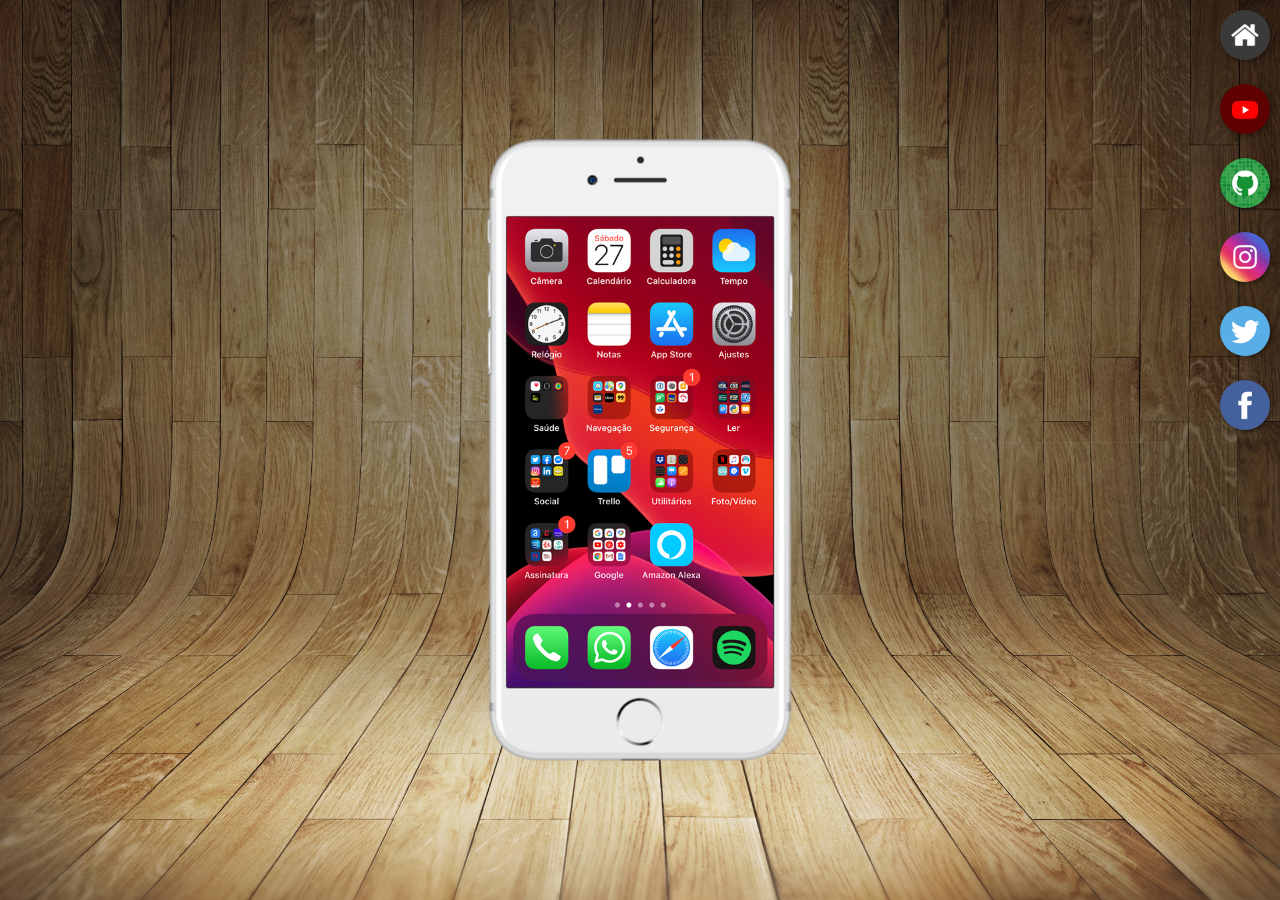
<file: index.html>
<!DOCTYPE html>
<html lang="pt-br">
<head>
    <meta charset="UTF-8">
    <meta name="viewport" content="width=device-width, initial-scale=1.0">
    <title>Projeto </title>
    <link rel="shortcut icon" href="favicon.ico" type="image/x-icon">
    <link rel="stylesheet" href="estilos/style.css">
</head>
<body>
    <main>
        <section id="telefone">

            <iframe src="home.html"  
            name="tela1" id="tela"
            frameborder="0">
            seu navegador não é compatível com o arquivo
        
            </iframe>

        </section>

        <section id="redes-sociais">

            <a href="home.html" target="tela1"><img src="imagens/logo-home.jpg" alt="Home"></a> <br>

            <a href="youtube.html" target="tela1"><img src="imagens/logo-youtube.jpg" alt="Youtube"></a> <br>

            <a href="#"><img src="imagens/logo-github.jpg" alt=""></a> <br>

            <a href="#"><img src="imagens/logo-instagram.jpg" alt=""></a> <br>

            <a href="#"><img src="imagens/logo-twitter.jpg" alt=""></a> <br>

            <a href="#"><img src="imagens/logo-facebook.jpg" alt=""></a> <br>



        </section>
    </main>
    
</body>
</html>
</file>
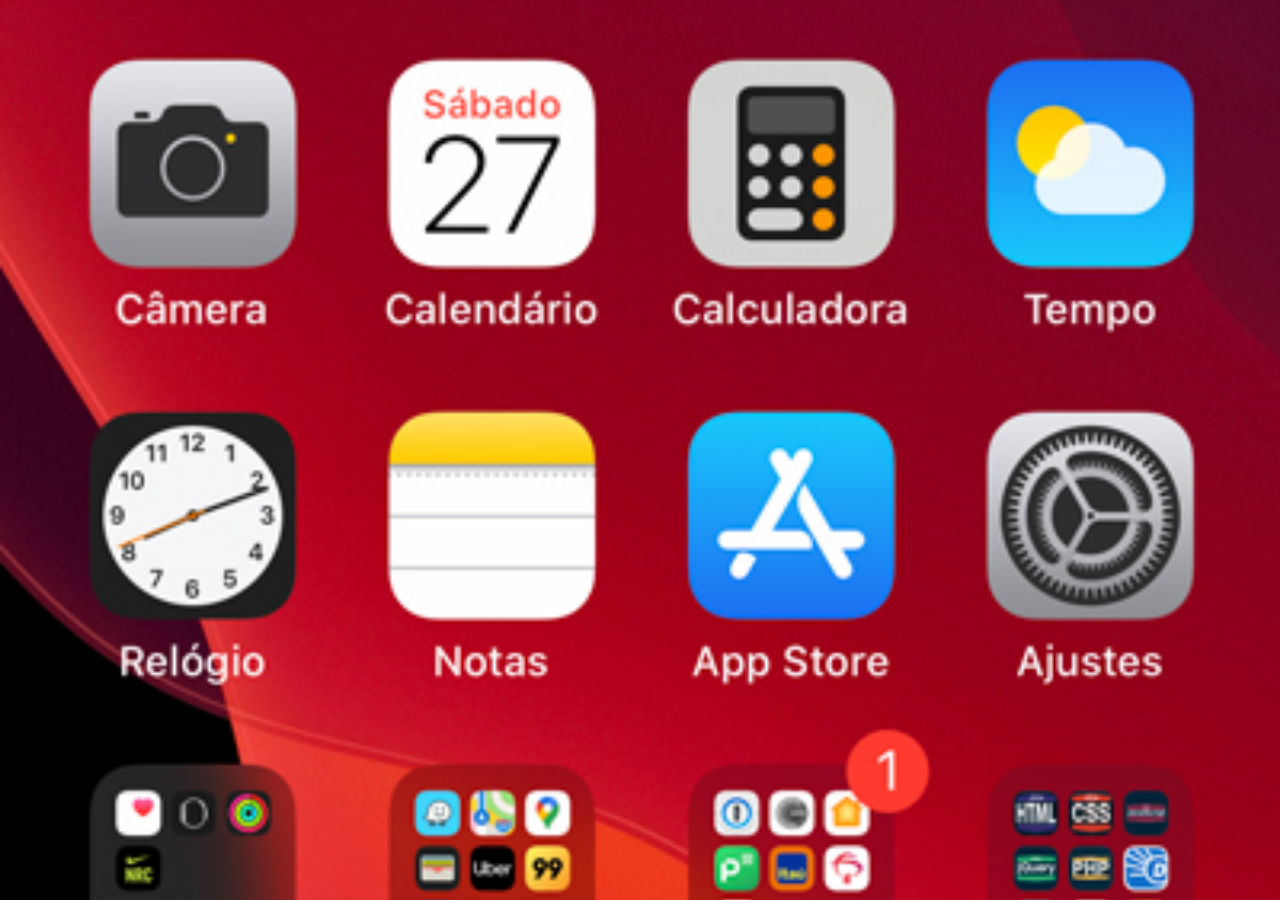
<file: home.html>
<!DOCTYPE html>
<html lang="pt-br">
<head>
    <meta charset="UTF-8">
    <meta name="viewport" content="width=device-width, initial-scale=1.0">
    <title>Home</title>
    <style>
        * {
            margin: 0px;
            padding: 0px;

        }

        body {
            width: 100vw;
            height: 100vh;
            background: black url('imagens/tela-home.jpg') no-repeat top center;
            background-size: cover;
        }
    </style>
</head>
<body>
    
</body>
</html>
</file>
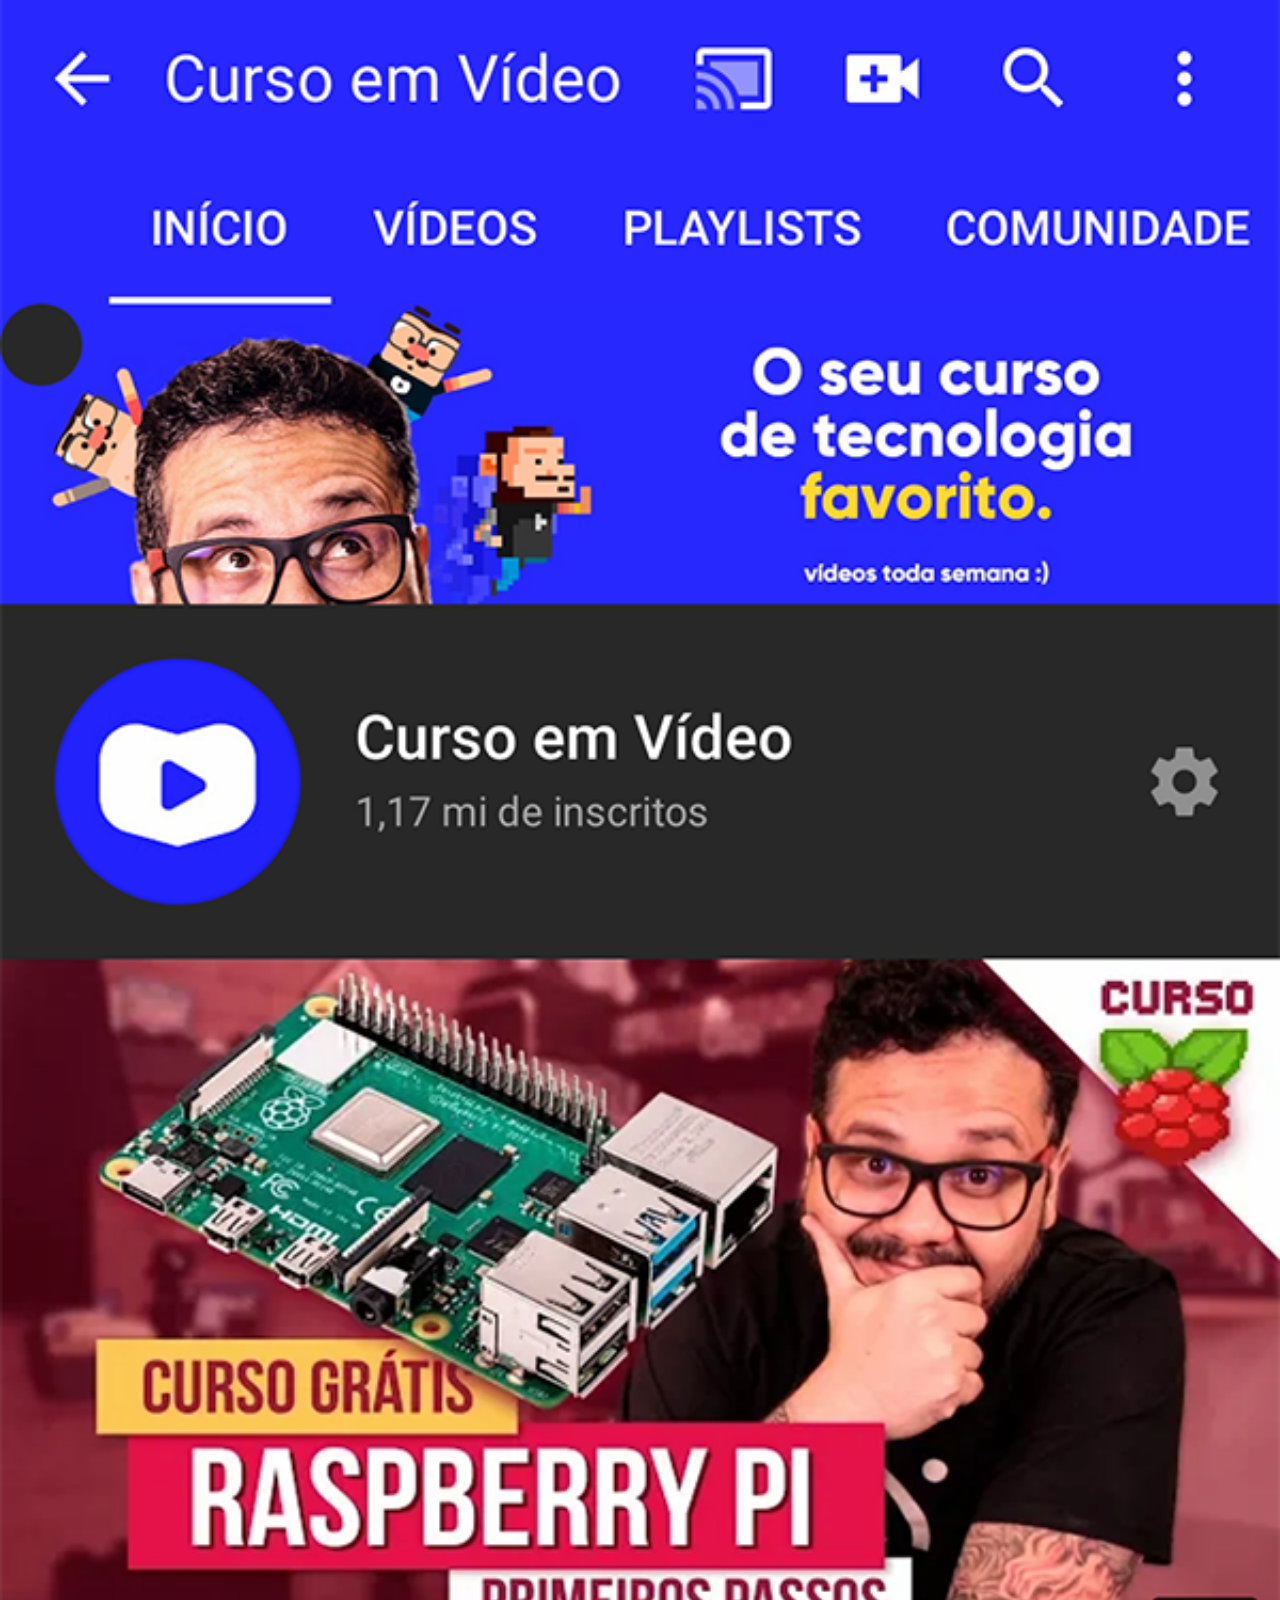
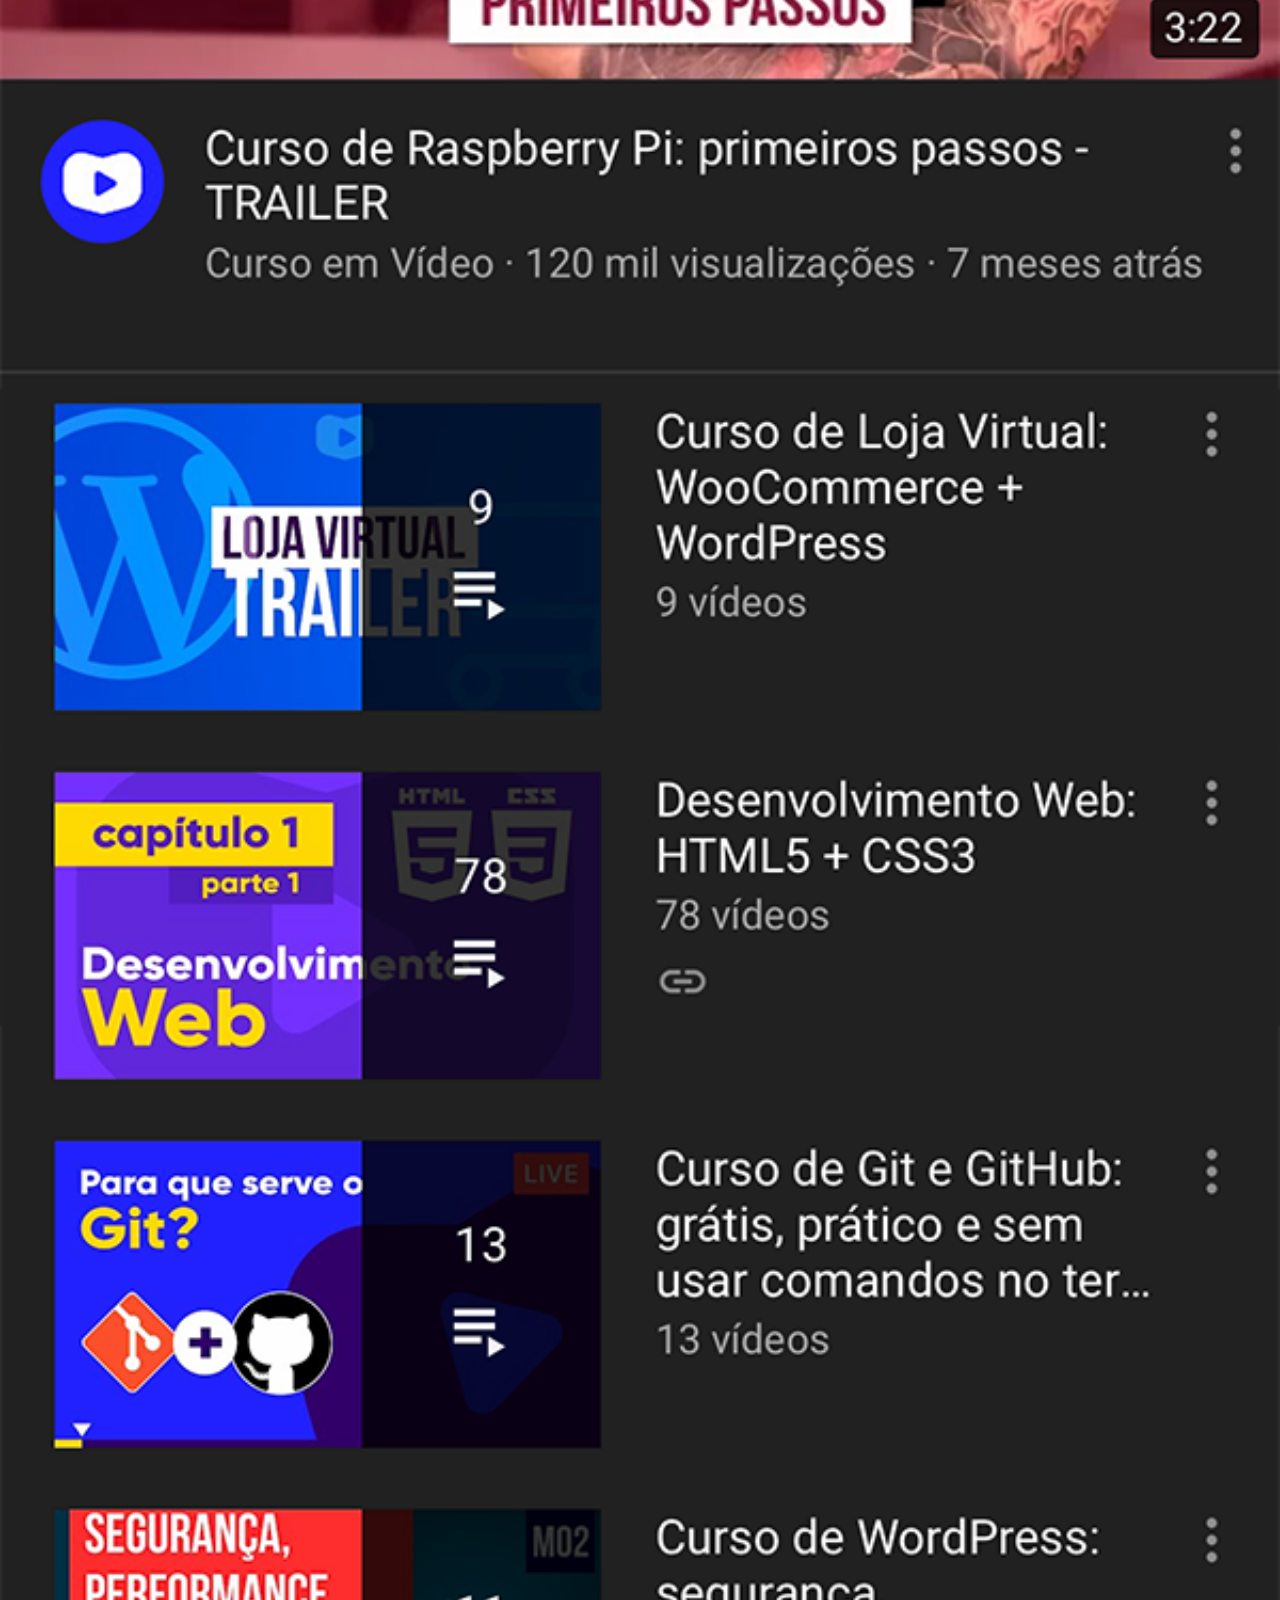
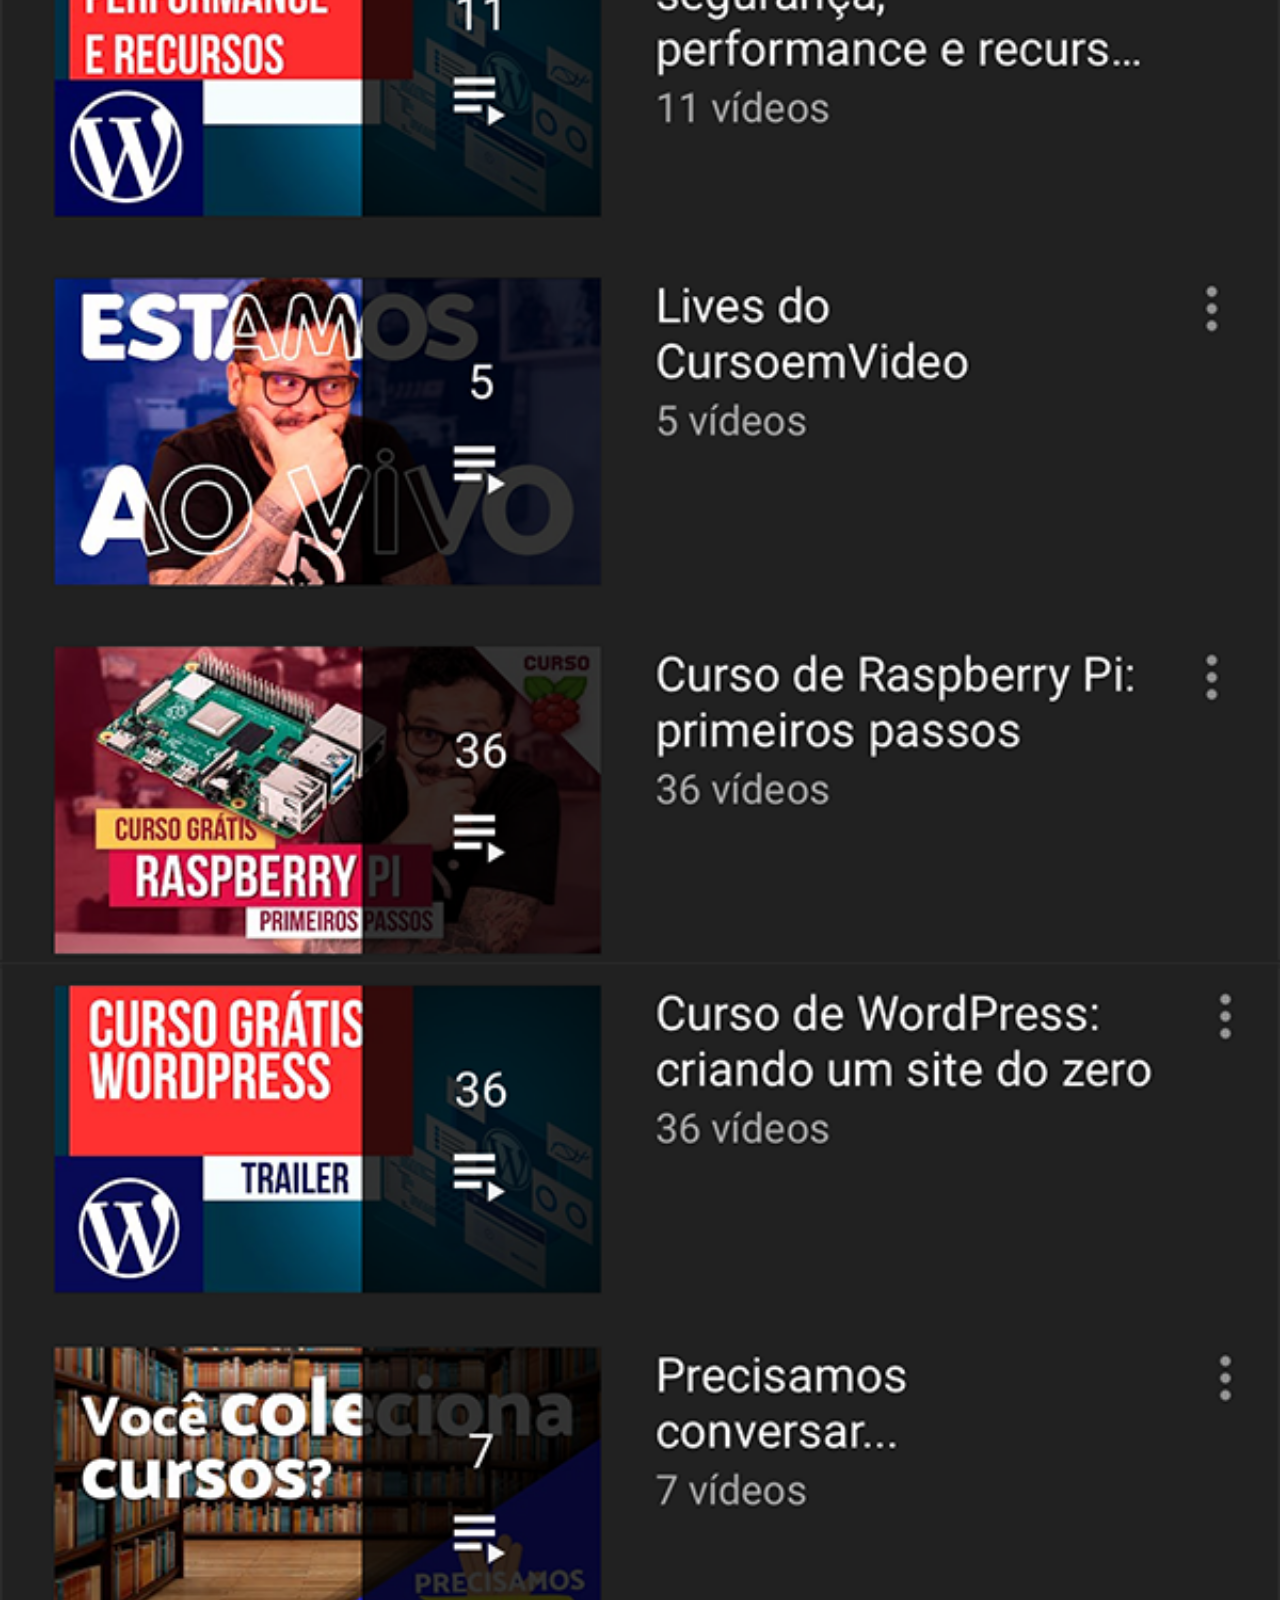
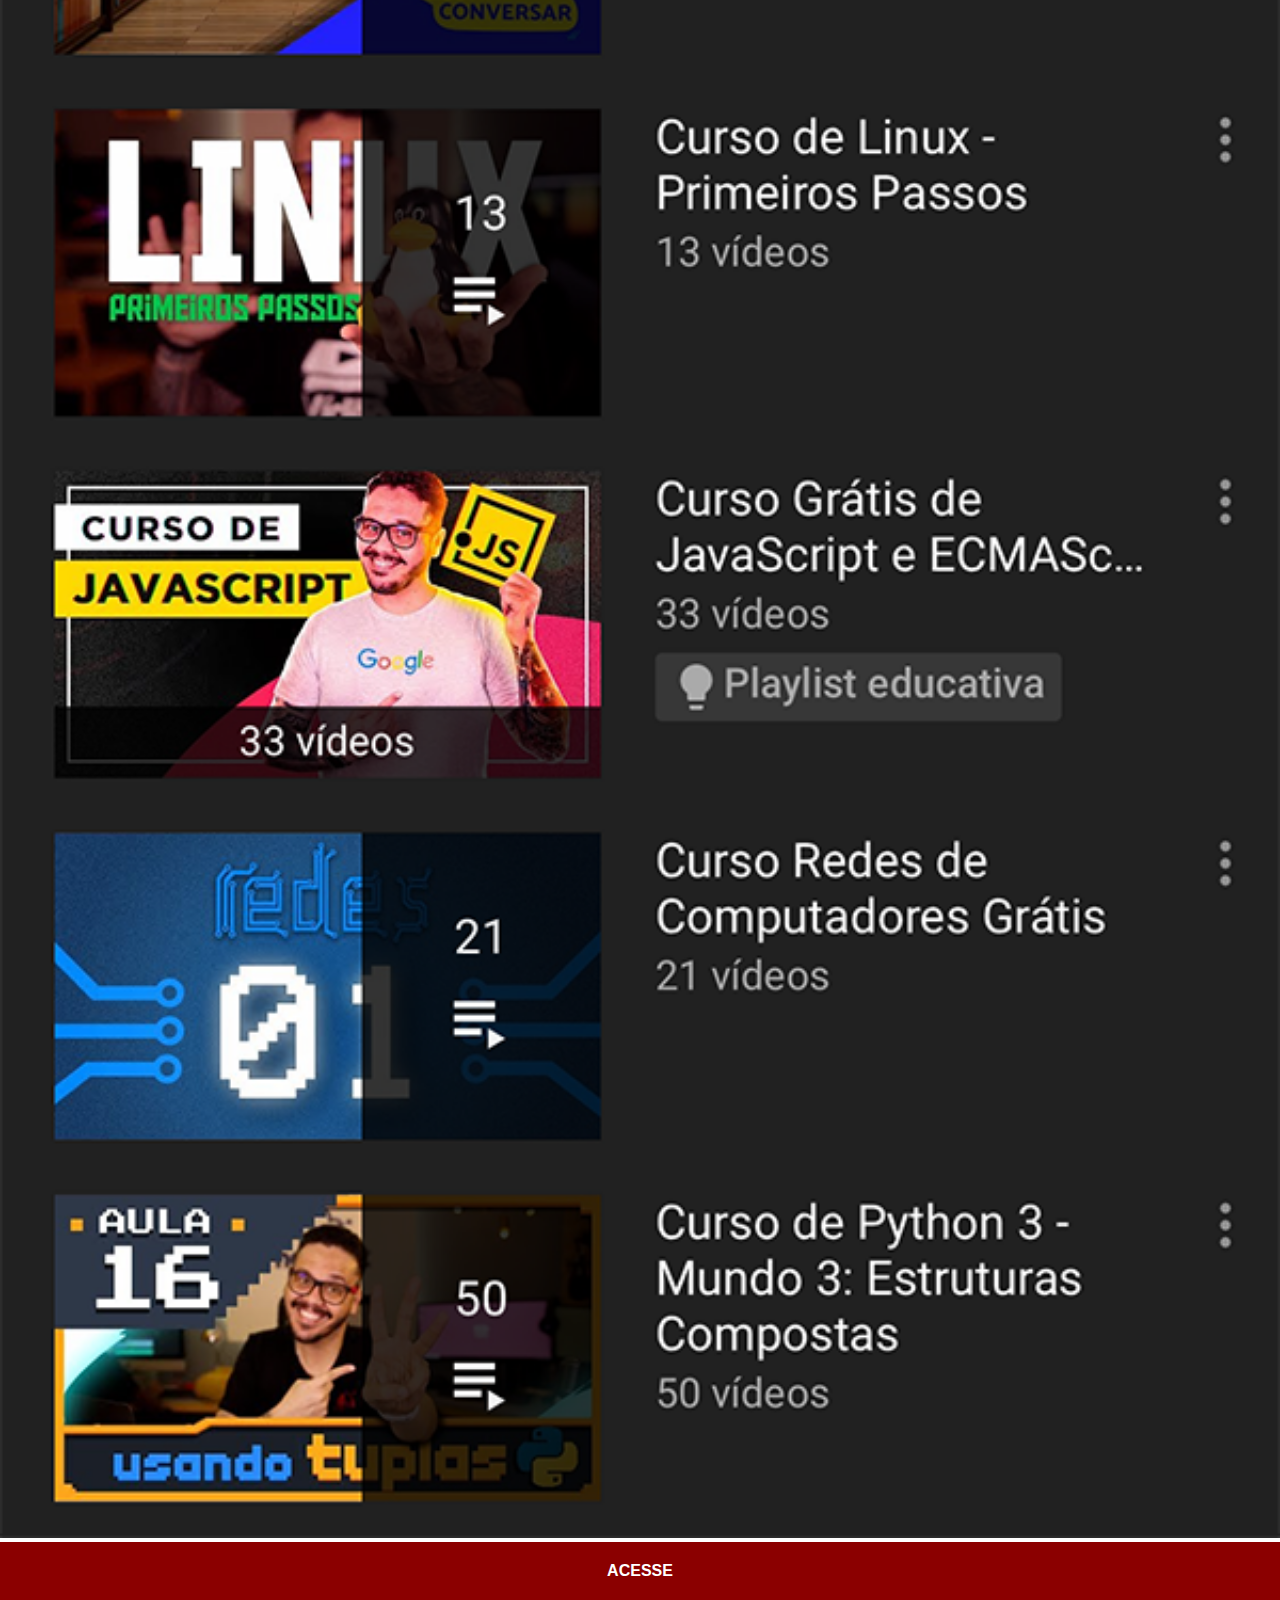
<file: youtube.html>
<!DOCTYPE html>
<html lang="pt-br">
<head>
    <meta charset="UTF-8">
    <meta name="viewport" content="width=device-width, initial-scale=1.0">
    <title>Youtube</title>
    <link rel="stylesheet" href="imagens/social.css">
   
</head>
<body>
    
    <img src="imagens/tela-youtube.png" alt="YouTube">
     <a href="https://www.youtube.com/@CursoemVideo" target="_blank">ACESSE</a>
   
    
</body>
</html>
</file>
<file: estilos/style.css>
@charset "UTF-8";

* {
    margin: 0px;
    padding: 0px;
    font-family: Arial, Helvetica, sans-serif;
}

html, body { 
    height: 100vh;/* altura total do navegador */
    width: 100vw; /* largura total */
    background-color: gray;

}

body {
    background:url('../imagens/fundo-madeira.jpg') no-repeat top center;
    background-size: cover;
    background-attachment: fixed;
    
}

main {
    height: 100vh;
    position: relative;
   
}

section#telefone {
    
    position: absolute;
    top: 50%;
    left: 50%;
    transform: translate(-50%, -50%);
    height: 627px;
    width: 311px;
    
    background:url('../imagens/frame-iphone.png') no-repeat;
}

iframe#tela {
    position: relative;
    top: 80px;
    left: 22px;
    width: 267px;
    height: 471px;
}

section#redes-sociais {
    text-align: right;
    
}

section#redes-sociais img {
    width: 50px;
    height: 50px;
    margin: 10px;
    border-radius: 50%;
    box-shadow: 2px 2px 5px rgba(0, 0, 0, 0.414);
    box-sizing:border-box;
    text-decoration: none;

}

section#redes-sociais img:hover {
    border: 2px solid rgba(255, 255, 255, 0.588);
    transform: translate(-3px -3px);
    box-shadow: 5px 5px 10px rgba(0, 0, 0, 0.615);
    transition: transform 0.5s, border 1s ;
}
</file>
<file: imagens/social.css>
@charset "UTF-8";

* {
    margin: 0px;
    padding: 0px;
    font-family: Arial, Helvetica, sans-serif;
}

img {
    width: 100vw;

}

::-webkit-scrollbar {
    width: 0px;
    height: 0px;
}

a {
    display: block;
    background-color: darkred;
    color: white;
    padding: 20px;
    text-align: center;
    font-weight: bolder;
    text-decoration: none;

}

a:hover {
    background-color: red;
}
</file>
